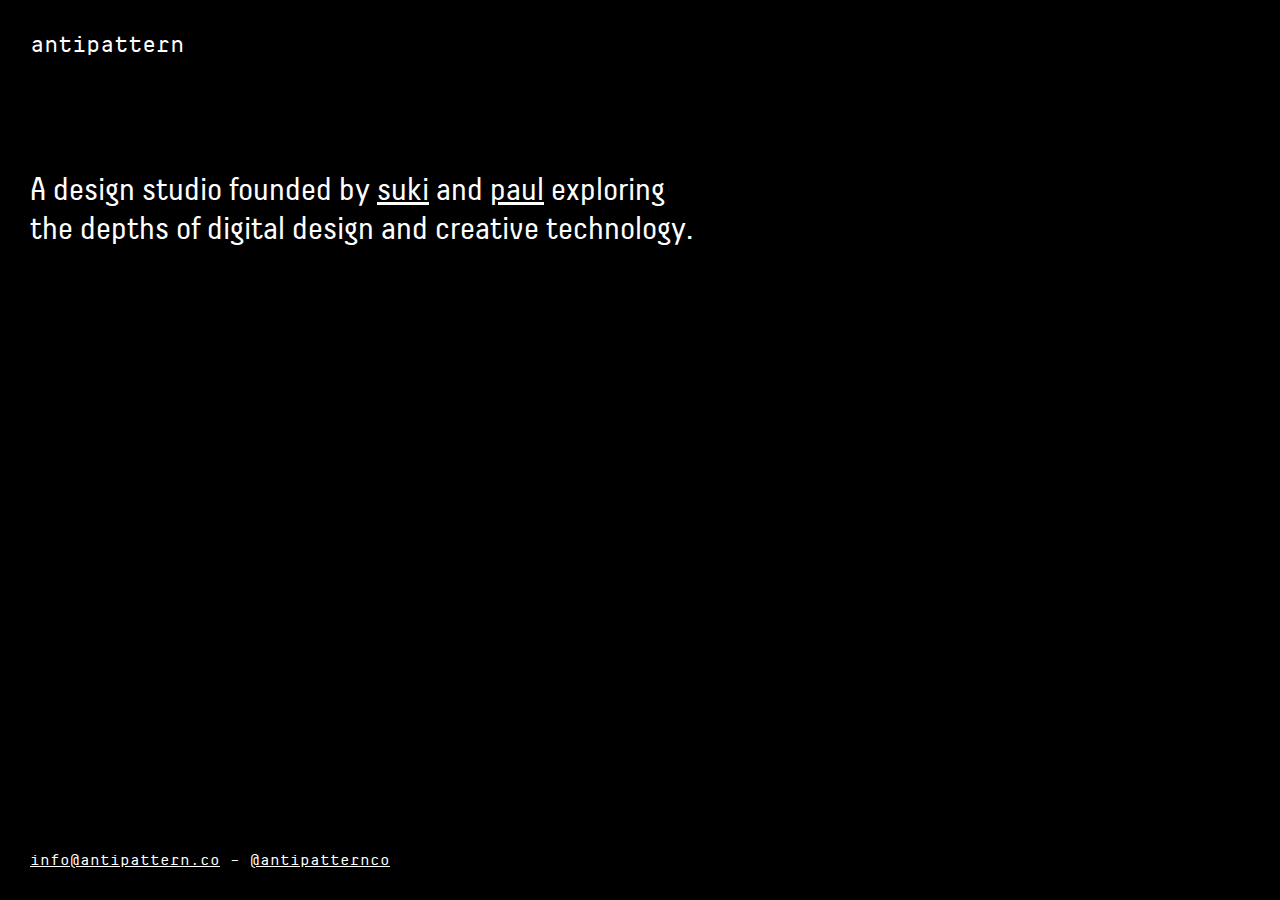
<file: index.html>
<html>
<head>
	<meta name='viewport' content='width=device-width; initial-scale=1.0; maximum-scale=1.0; user-scalable=yes;'>

	<title>antipattern</title>
	<style>
	html, body, h1, p, a {
		padding: 0;
		margin: 0;
		-webkit-font-smoothing: antialiased;
		-moz-osx-font-smoothing: grayscale;
	}

	@font-face {font-family: 'DecimaMonoX';src: url('webfonts/2DC8F3_0_0.eot');src: url('webfonts/2DC8F3_0_0.eot?#iefix') format('embedded-opentype'),url('webfonts/2DC8F3_0_0.woff2') format('woff2'),url('webfonts/2DC8F3_0_0.woff') format('woff'),url('webfonts/2DC8F3_0_0.ttf') format('truetype');}
 
  
	@font-face {font-family: 'DecimaPro';src: url('webfonts/2DC8F3_1_0.eot');src: url('webfonts/2DC8F3_1_0.eot?#iefix') format('embedded-opentype'),url('webfonts/2DC8F3_1_0.woff2') format('woff2'),url('webfonts/2DC8F3_1_0.woff') format('woff'),url('webfonts/2DC8F3_1_0.ttf') format('truetype');}

	h1,
	p.info {
		font-family: DecimaMonoX;
		font-weight: normal;
		font-style: normal;
		font-size: 24px;
	}
	p {
		font-family: DecimaPro;
		font-weight: normal;
		font-style: normal;
		font-size: 32px;
		margin-top: 112px;
		width: 55%;
	}
	body {
		background: #000;
		color: #fff;
		padding: 30px;
	}
	p.info {
		position: absolute;
		bottom: 30px;
		left: 30px;
		font-size: 16px;
	}

	a,
	a:visited {
		color: #fff;
	}

	a:hover {
		color: #ffff00;
	}

	@media (max-width: 989px) {
	  	p {
	  		margin-top: 64px;
			width: 65%;
		}
	}

		@media (max-width: 523px) {
	  	p {
	  		margin-top: 32px;
			width: 100%;
		}
	}
	</style>
</head>
<body>
	<h1>antipattern</h1>
	<p>A design studio founded by <a href="http://www.s-u-k-i.com">suki</a> and <a href="http://twitter.com/paulcarvill">paul</a> exploring the depths of digital design and creative technology.</p>
	<p class="info"><a href="mailto:info@antipattern.co">info@antipattern.co</a> &ndash; <a href="http://twitter.com/antipatternco">@antipatternco</a></p>
</body>
</html>
</file>
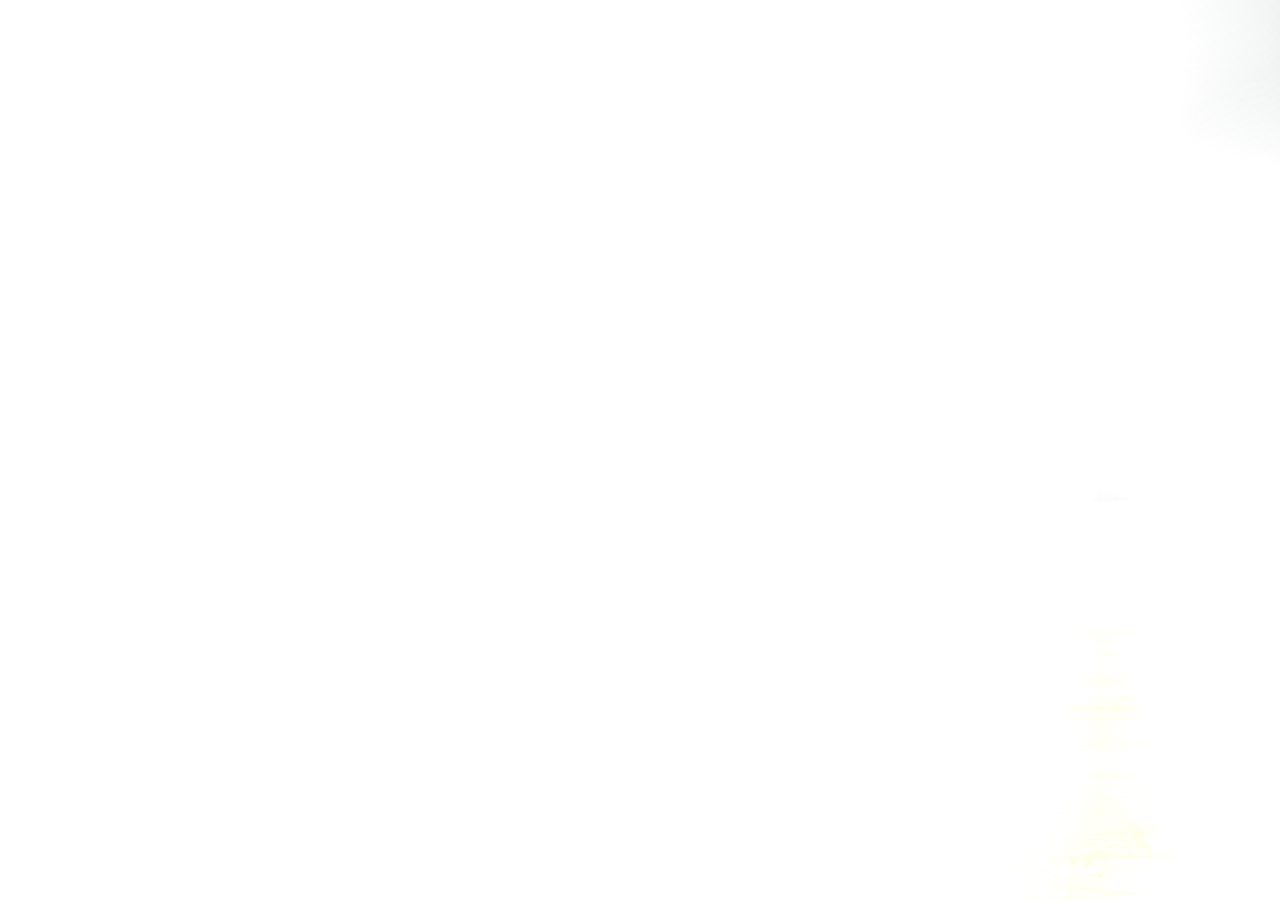
<file: vr/index.html>
<!DOCTYPE html>
<html lang="en">
  <head>
    <title>Connecting up Google Cardboard to web APIs</title>
    <meta http-equiv="Content-Type" content="text/html; charset=utf-8" />
    <meta name="viewport" content="width=device-width, user-scalable=no, minimum-scale=1.0, maximum-scale=1.0">
    <style>
      body {
        margin: 0px;
        overflow: hidden;
      }
      #webglviewer {
        bottom: 0;
        left: 0;
        position: absolute;
        right: 0;
        top: 0;
      }
    </style>
  </head>
  <body>
    <div id="webglviewer"></div>

    <script src="./js/three.min.js"></script>
    <script src="./js/StereoEffect.js"></script>
    <script src="./js/DeviceOrientationControls.js"></script>
    <script src="./js/OrbitControls.js"></script>
    <script src="./js/helvetiker_regular.typeface.js"></script>
    <script src="https://timezonedb.googlecode.com/files/timezonedb.js" type="text/javascript"></script>

    <script>
      var scene,
          camera, 
          renderer,
          element,
          container,
          effect,
          controls,
          clock,

          // Particles
          particles = new THREE.Object3D(),
          totalParticles = 200,
          maxParticleSize = 200,
          particleRotationSpeed = 0,
          particleRotationDeg = 0,
          lastColorRange = [0, 0.3],
          currentColorRange = [0, 0.3],

          // City and weather API set up
          cities = [['Sydney', '2147714'], ['New York', '5128638'], ['Tokyo', '1850147'], ['London', '2643743'], ['Mexico City', '3530597'], ['Miami', '4164138'], ['San Francisco', '5391959'], ['Rome', '3169070']],
          cityWeather = {},
          cityTimes = [],
          currentCity = 0,
          currentCityText = new THREE.TextGeometry(),
          currentCityTextMesh = new THREE.Mesh();

      init();

      function init() {
        scene = new THREE.Scene();
        camera = new THREE.PerspectiveCamera(90, window.innerWidth / window.innerHeight, 0.001, 700);
        camera.position.set(0, 15, 0);
        scene.add(camera);

        renderer = new THREE.WebGLRenderer();
        element = renderer.domElement;
        container = document.getElementById('webglviewer');
        container.appendChild(element);

        effect = new THREE.StereoEffect(renderer);

        // Our initial control fallback with mouse/touch events in case DeviceOrientation is not enabled
        controls = new THREE.OrbitControls(camera, element);
        controls.target.set(
          camera.position.x + 0.15,
          camera.position.y,
          camera.position.z
        );
        controls.noPan = true;
        controls.noZoom = true;

        // Our preferred controls via DeviceOrientation
        function setOrientationControls(e) {
          if (!e.alpha) {
            return;
          }

          controls = new THREE.DeviceOrientationControls(camera, true);
          controls.connect();
          controls.update();

          element.addEventListener('click', fullscreen, false);

          window.removeEventListener('deviceorientation', setOrientationControls, true);
        }
        window.addEventListener('deviceorientation', setOrientationControls, true);

        // Lighting
        var light = new THREE.PointLight(0x999999, 2, 100);
        light.position.set(50, 50, 50);
        scene.add(light);

        var lightScene = new THREE.PointLight(0x999999, 2, 100);
        lightScene.position.set(0, 5, 0);
        scene.add(lightScene);

        var floorTexture = THREE.ImageUtils.loadTexture('textures/wood.jpg');
        floorTexture.wrapS = THREE.RepeatWrapping;
        floorTexture.wrapT = THREE.RepeatWrapping;
        floorTexture.repeat = new THREE.Vector2(50, 50);
        floorTexture.anisotropy = renderer.getMaxAnisotropy();

        var floorMaterial = new THREE.MeshPhongMaterial({
          color: 0xffffff,
          specular: 0xffffff,
          shininess: 20,
          shading: THREE.FlatShading,
          map: floorTexture
        });

        var geometry = new THREE.PlaneBufferGeometry(1000, 1000);

        var floor = new THREE.Mesh(geometry, floorMaterial);
        floor.rotation.x = -Math.PI / 2;
        scene.add(floor);

        var particleTexture = THREE.ImageUtils.loadTexture('textures/particle.png'),
            spriteMaterial = new THREE.SpriteMaterial({
            map: particleTexture,
            color: 0xffffff
          });

        for (var i = 0; i < totalParticles; i++) {
          var sprite = new THREE.Sprite(spriteMaterial);

          sprite.scale.set(64, 64, 1.0);
          sprite.position.set(Math.random() - 0.5, Math.random() - 0.5, Math.random() - 0.75);
          sprite.position.setLength(maxParticleSize * Math.random());

          sprite.material.blending = THREE.AdditiveBlending;
          
          particles.add(sprite);
        }
        particles.position.y = 70;
        scene.add(particles);

        adjustToWeatherConditions();

        clock = new THREE.Clock();

        animate();
      }

      function adjustToWeatherConditions() {
        var cityIDs = '';
        for (var i = 0; i < cities.length; i++) {
          cityIDs += cities[i][1];
          if (i != cities.length - 1) cityIDs += ',';
        }
        getURL('http://api.openweathermap.org/data/2.5/group?id=' + cityIDs + '&APPID=b5c0b505a8746a1b2cc6b17cdab34535', function(info) {
          cityWeather = info.list;
          
          lookupTimezones(0, cityWeather.length);
        });
      }

      function lookupTimezones(t, len) {
        var tz = new TimeZoneDB;
        
        tz.getJSON({
            key: "GPH4A5Q6NGI1",
            lat: cityWeather[t].coord.lat,
            lng: cityWeather[t].coord.lon
        }, function(timeZone){
            cityTimes.push(new Date(timeZone.timestamp * 1000));

            t++;
            if (t < len) lookupTimezones(t, len);
            else applyWeatherConditions();
        });
      }

      function applyWeatherConditions() {
        displayCurrentCityName(cities[currentCity][0]);

        var info = cityWeather[currentCity];

        particleRotationSpeed = info.wind.speed / 2; // dividing by 2 just to slow things down 
        particleRotationDeg = info.wind.deg;

        var timeThere = cityTimes[currentCity] ? cityTimes[currentCity].getUTCHours() : 0,
            isDay = timeThere >= 6 && timeThere <= 18;

        if (isDay) {
          switch (info.weather[0].main) {
            case 'Clouds':
              currentColorRange = [0, 0.01];
              break;
            case 'Rain':
              currentColorRange = [0.7, 0.1];
              break;
            case 'Clear':
            default:
              currentColorRange = [0.6, 0.7];
              break;
          }
        } else {
          currentColorRange = [0.69, 0.6];
        }

        if (currentCity < cities.length-1) currentCity++;
        else currentCity = 0;

        setTimeout(applyWeatherConditions, 5000);
      }

      function displayCurrentCityName(name) {
        scene.remove(currentCityTextMesh);

        currentCityText = new THREE.TextGeometry(name, {
          size: 4,
          height: 1
        });
        currentCityTextMesh = new THREE.Mesh(currentCityText, new THREE.MeshBasicMaterial({
          color: 0xffffff, opacity: 1
        }));

        currentCityTextMesh.position.y = 10;
        currentCityTextMesh.position.z = 20;
        currentCityTextMesh.rotation.x = 0;
        currentCityTextMesh.rotation.y = -180;

        scene.add(currentCityTextMesh);
      }

      function animate() {
        var elapsedSeconds = clock.getElapsedTime(),
            particleRotationDirection = particleRotationDeg <= 180 ? -1 : 1;

        particles.rotation.y = elapsedSeconds * particleRotationSpeed * particleRotationDirection;
        
        // We check if the color range has changed, if so, we'll change the colours
        if (lastColorRange[0] != currentColorRange[0] && lastColorRange[1] != currentColorRange[1]) {

          for (var i = 0; i < totalParticles; i++) {
            particles.children[i].material.color.setHSL(currentColorRange[0], currentColorRange[1], (Math.random() * (0.7 - 0.2) + 0.2));
          }

          lastColorRange = currentColorRange;
        }

        requestAnimationFrame(animate);

        update(clock.getDelta());
        render(clock.getDelta());
      }

      function resize() {
        var width = container.offsetWidth;
        var height = container.offsetHeight;

        camera.aspect = width / height;
        camera.updateProjectionMatrix();

        renderer.setSize(width, height);
        effect.setSize(width, height);
      }

      function update(dt) {
        resize();

        camera.updateProjectionMatrix();

        controls.update(dt);
      }

      function render(dt) {
        effect.render(scene, camera);
      }

      function fullscreen() {
        if (container.requestFullscreen) {
          container.requestFullscreen();
        } else if (container.msRequestFullscreen) {
          container.msRequestFullscreen();
        } else if (container.mozRequestFullScreen) {
          container.mozRequestFullScreen();
        } else if (container.webkitRequestFullscreen) {
          container.webkitRequestFullscreen();
        }
      }

      function getURL(url, callback) {
        var xmlhttp = new XMLHttpRequest();

        xmlhttp.onreadystatechange = function() {
          if (xmlhttp.readyState == 4) {
             if (xmlhttp.status == 200){
                 callback(JSON.parse(xmlhttp.responseText));
             }
             else {
                 console.log('We had an error, status code: ', xmlhttp.status);
             }
          }
        }

        xmlhttp.open('GET', url, true);
        xmlhttp.send();
      }
    </script>
  </body>
</html>
</file>
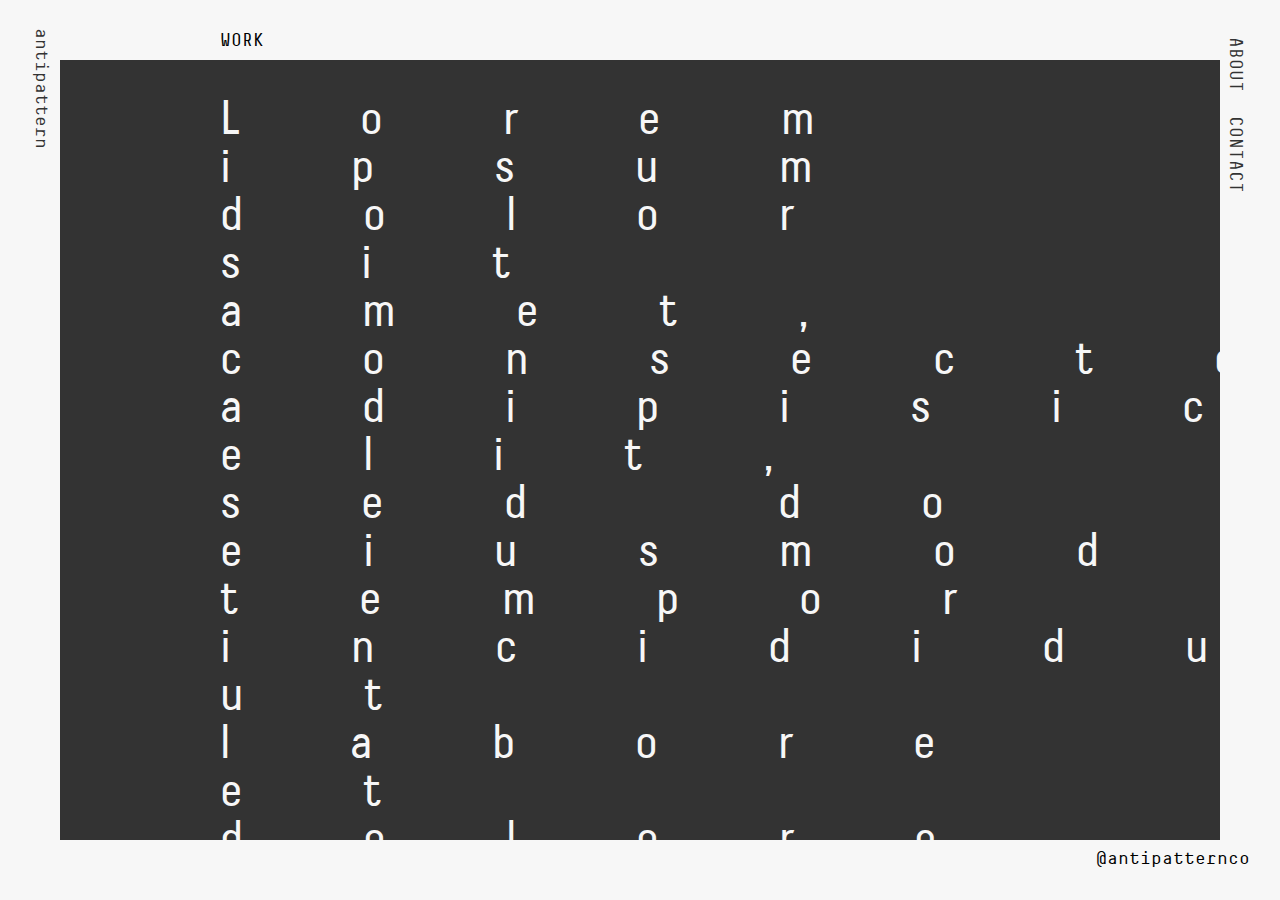
<file: about.html>
<html id="about">
<head>
	<meta name='viewport' content='width=device-width; initial-scale=1.0; maximum-scale=1.0; user-scalable=yes;'>

	<title>antipattern — about</title>
	<link rel="stylesheet" href="style.css" />
</head>
<body>
	<h1><a href="index.html">antipattern</a></h1>

	<h2>WORK</h2>
		<section id="main" class="initial">
			<p>Lorem ipsum dolor sit amet, consectetur adipisicing elit, sed do eiusmod
			tempor incididunt ut labore et dolore magna aliqua. Ut enim ad minim veniam,
			quis nostrud exercitation ullamco laboris nisi ut aliquip ex ea commodo
			consequat. Duis aute irure dolor in.</p>
		</section>

	<div id="h4s">
		<h4><a href="about.html">ABOUT</a></h4>
		<h4><a href="contact.html">CONTACT</a></h4>
	</div>

	<h5>@antipatternco</h5>

	<script src="jquery.min.js"></script>
	<script type="text/javascript">
	$(function(){
		$('#main').on('mouseover', function(){
			$(this).removeClass('initial');
		});
	})
	</script>
</body>
</html>
</file>
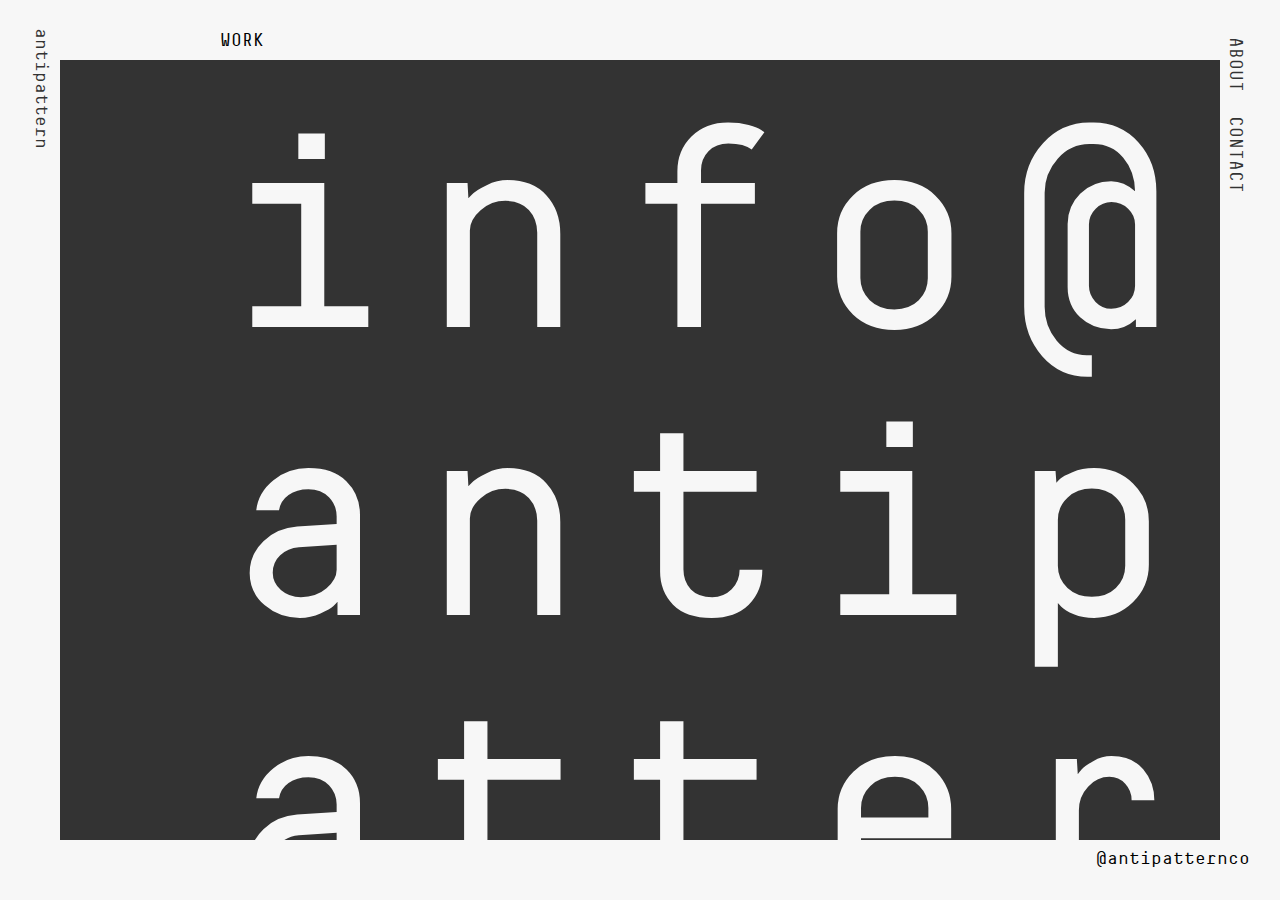
<file: contact.html>
<html id="contact">
<head>
	<meta name='viewport' content='width=device-width; initial-scale=1.0; maximum-scale=1.0; user-scalable=yes;'>

	<title>antipattern — contact</title>
	<link rel="stylesheet" href="style.css" />
</head>
<body>
	<h1><a href="index.html">antipattern</a></h1>

	<h2>WORK</h2>
		<section id="main" class="initial">
			<p>i n f o @ a n t i p a t t e r n . c o</p>
		</section>

	<div id="h4s">
		<h4><a href="about.html">ABOUT</a></h4>
		<h4><a href="contact.html">CONTACT</a></h4>
	</div>

	<h5>@antipatternco</h5>

	<script src="jquery.min.js"></script>
	<script type="text/javascript">
	$(function(){
		$('#main').on('mouseover', function(){
			$(this).removeClass('initial');
		});
	})
	</script>
</body>
</html>
</file>
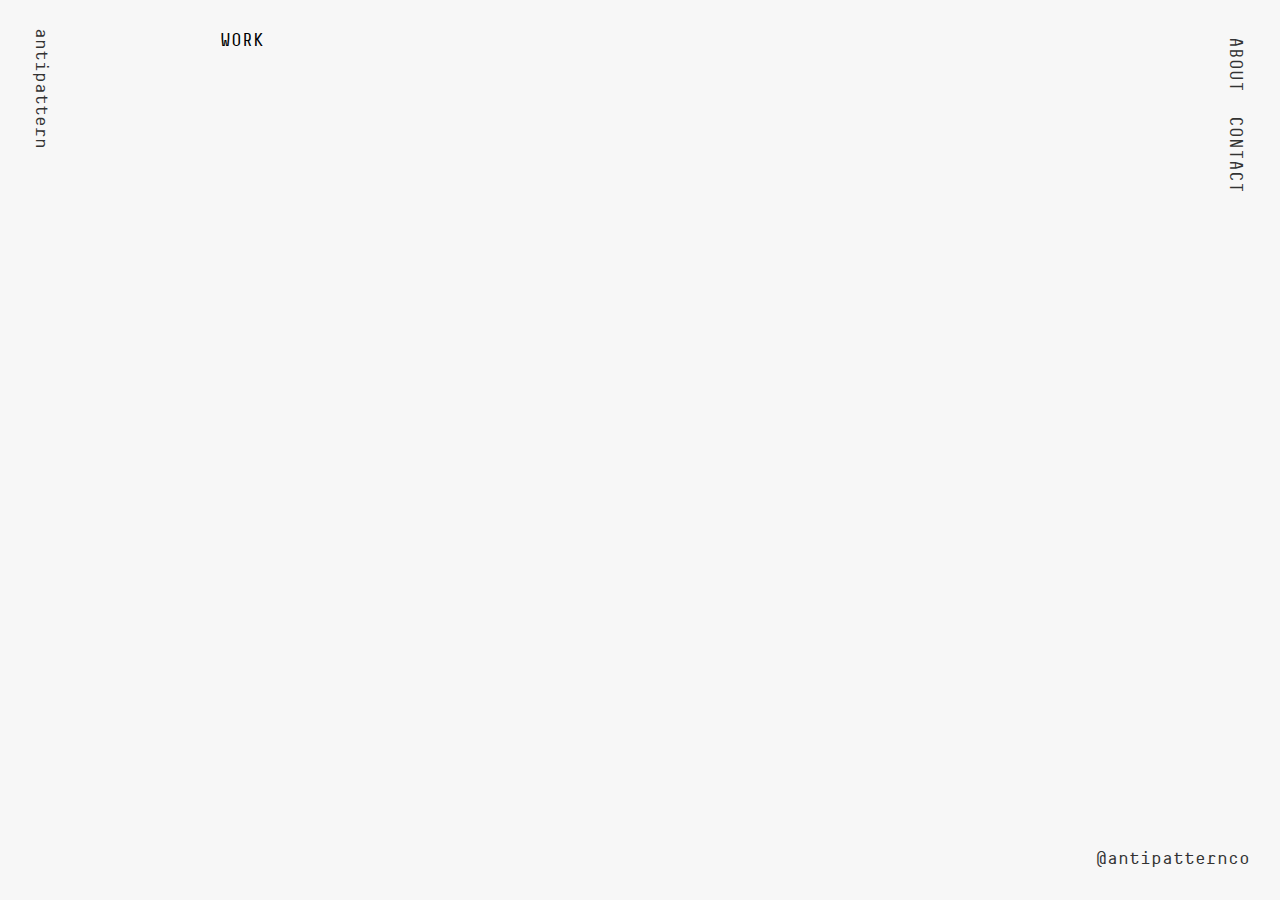
<file: new.html>
<html>
<head>
	<meta name='viewport' content='width=device-width; initial-scale=1.0; maximum-scale=1.0; user-scalable=yes;'>

	<title>antipattern</title>
	<link rel="stylesheet" href="style.css" />
</head>
<body class="tight">


	<h1><a href="index.html">antipattern</a></h1>

	<h2>WORK</h2>
		<section id="main">
			<div class="h3container">
			<h3 class="solid">solid steel</h3>
			</div>
			<img src="1.jpeg"/>
			<div class="h3container">
			<h3 class="convergence">convergence</h3>
			</div>
			<img src="2.jpeg" />
			<div class="h3container">
			<h3 class="juice alt">juice</h3>
			</div>
			<img src="3.jpeg" />
			<div class="h3container">
			<h3 class="shapes">shapes</h3>
			</div>
			<img src="4.jpeg" />
		</section>

	<div id="h4s">
		<h4><a href="about.html">ABOUT</a></h4>
		<h4><a href="contact.html">CONTACT</a></h4>
	</div>

	<h5><a href="http://twitter.com/antipatternco">@antipatternco</a></h5>

	<div class="create_t" data-src="kenjiendo2.png">
	</div>

	<script src="jquery.min.js"></script>
	<script src="html2canvas.js"></script>
	<script src="script.js"></script>
	<script>
	window.imgdata = "";
	html2canvas(document.body, {
  			onrendered: function(canvas) {
  				canvas.setAttribute("id", "maincanvas");
    			document.body.appendChild(canvas);

    			var dupeCanvas = document.createElement('canvas');
    			dupeCanvas.setAttribute("id", "dupecanvas");
		    	dupeCanvas.width = canvas.width;
    			dupeCanvas.height = canvas.height;
    			var context = dupeCanvas.getContext('2d');
    			context.drawImage(canvas, 0, 0);
    			document.body.appendChild(dupeCanvas);
    			window.imgdata = dupeCanvas.toDataURL();
    			$('#main h3').css('visibility', 'hidden');
    			letsdothis();
  			}
		});
	</script>
	
	<script type="text/javascript">
	$(function(){


		/* LOAD PROJECT IMAGE ON HOVER ON ITS NAME */
		var bg = $('#main');
		$('.h3container').on('mouseover', function(){
			
			// make names easier to click on by making some more space
			//$('h3').css('line-height', '100%').css('color', '#f7f7f7');
			
			var img = $(this).next('img').attr('src');
			bg.css('background-image', 'url('+img+')');
			//$('h3').not($(this)).css('opacity', '0.1');
		})

		bg.on('mouseout', function(){
			//$('h3').css('line-height', '40%').css('opacity', '1').css('color', '#333');
			
			bg.css('background-image', 'none');

		});

		
	})
	</script>
</body>
</html>
</file>
<file: style.css>
@font-face {font-family: 'DecimaMonoX';src: url('webfonts/2DC8F3_0_0.eot');src: url('webfonts/2DC8F3_0_0.eot?#iefix') format('embedded-opentype'),url('webfonts/2DC8F3_0_0.woff2') format('woff2'),url('webfonts/2DC8F3_0_0.woff') format('woff'),url('webfonts/2DC8F3_0_0.ttf') format('truetype');}
@font-face {font-family: 'DecimaPro';src: url('webfonts/2DC8F3_1_0.eot');src: url('webfonts/2DC8F3_1_0.eot?#iefix') format('embedded-opentype'),url('webfonts/2DC8F3_1_0.woff2') format('woff2'),url('webfonts/2DC8F3_1_0.woff') format('woff'),url('webfonts/2DC8F3_1_0.ttf') format('truetype');}

html, body, h1, h2, h3, h4, h5, p, a, span {
	padding: 0;
	margin: 0;
	-webkit-font-smoothing: antialiased;
	-moz-osx-font-smoothing: grayscale;
}

body {
	background-color: #f7f7f7;
	font-family: DecimaPro;
	font-weight: normal;
	font-style: normal;
	font-size: 32px;
	width: 100%;
	height: 100%;

}

#main {
	position: absolute;
	top: 60px;
	left: 60px;
	right: 0;
	bottom: 0;
	overflow: hidden;
	background-size: cover;
}

#about #main,
#contact #main {
	background-color: #333;
	color: #f7f7f7;
	bottom: 60px;
	right: 60px;
}

img {
	display: none;
}

/**************
*             *
*  HEADINGS   *
*             *
***************/

h1, h2, h4, h5 {
	font-family: DecimaMonoX;
	font-weight: normal;
	font-style: normal;
	font-size: 18px;
}

h3 {
	font-family: DecimaPro;
	font-weight: normal;
	font-style: normal;
	font-size: 32px;
	cursor: pointer;
	transition: line-height 300ms linear;
}

#main:hover {
	cursor: pointer;
	/*color: #f7f7f7;
	transition: color 500ms linear;*/
}

h1, h2, #h4s, h5 {
	position: absolute;
}

h1 {
	top: 6px;
	left: 30px;
}

h2 {
	top: 30px;
	left: 220px;
}

h3 {
	font-size: 120px;
	margin: 0 0 0 160px;
	line-height: 40%;
	color: #fff;
}

.tight .h3container:nth-of-type(2) {
	margin-top: -60px;
}

.tight .h3container:nth-of-type(3) {
	margin-top: -60px;
}

.tight .h3container:nth-of-type(4) {
	margin-top: -60px;
}

h3:first-of-type {
	margin-top: 60px;
}

h3.alt {
	padding-left: 12px;
}

/* RIGHT HAND NAV ITEMS */
#h4s {
	top: 15px;
	right: -124px;
}

h4 {
	float: left;
	margin-right: 24px;
}

h1, #h4s{
	transform-origin: 0% 100%;
	transform: rotateZ(90deg);
}

h5 {
	bottom: 30px;
	right: 30px;
}

#main p {
	margin: 36px 320px 0 160px;
	font-size: 48px;
	line-height: 100%;
}

a,
a:visited {
	color: #333;
	text-decoration: none;
}

a:hover {
	color: #000;
}



/**************
*             *
* ABOUT PAGE  *
*             *
***************/

#about #main p {
	transition: all 1000ms ease-in;
}

#about #main.initial p {
	margin-right: 0;
	letter-spacing: 120px;
}

#contact #main p {
	transition: all 1000ms ease-in;
	letter-spacing: -10px;
	margin-top: 180px;
	font-family: DecimaMonoX;
	font-size: 36px;
}

#contact #main.initial p {
	margin-right: 0;
	font-size: 900%;
	margin-top: 40px;
	letter-spacing: -75px;
	
}

.create_t {
	position: absolute;
	top: 0;
	left: 0;
	right: 0;
	bottom: 0;
	pointer-events: none;
}

#maincanvas {
	position: absolute;
	pointer-events: none;
}

#dupecanvas {
	display: none;
}

@media (max-width: 768px) {
	h3 {
		font-size: 36px;
		margin-left: 24px;
		line-height: 200%;
	}

	h2 {
		left: 80px;
	}

	#main p {
		margin-left: 36px;
		font-size: 21px;
		margin-right: 24px;
	}

	#about #main.initial p {
		letter-spacing: 24px;
	}

	.create_t {
		left: 0;
	}
}

@media (max-width: 523px) {
}
</file>
